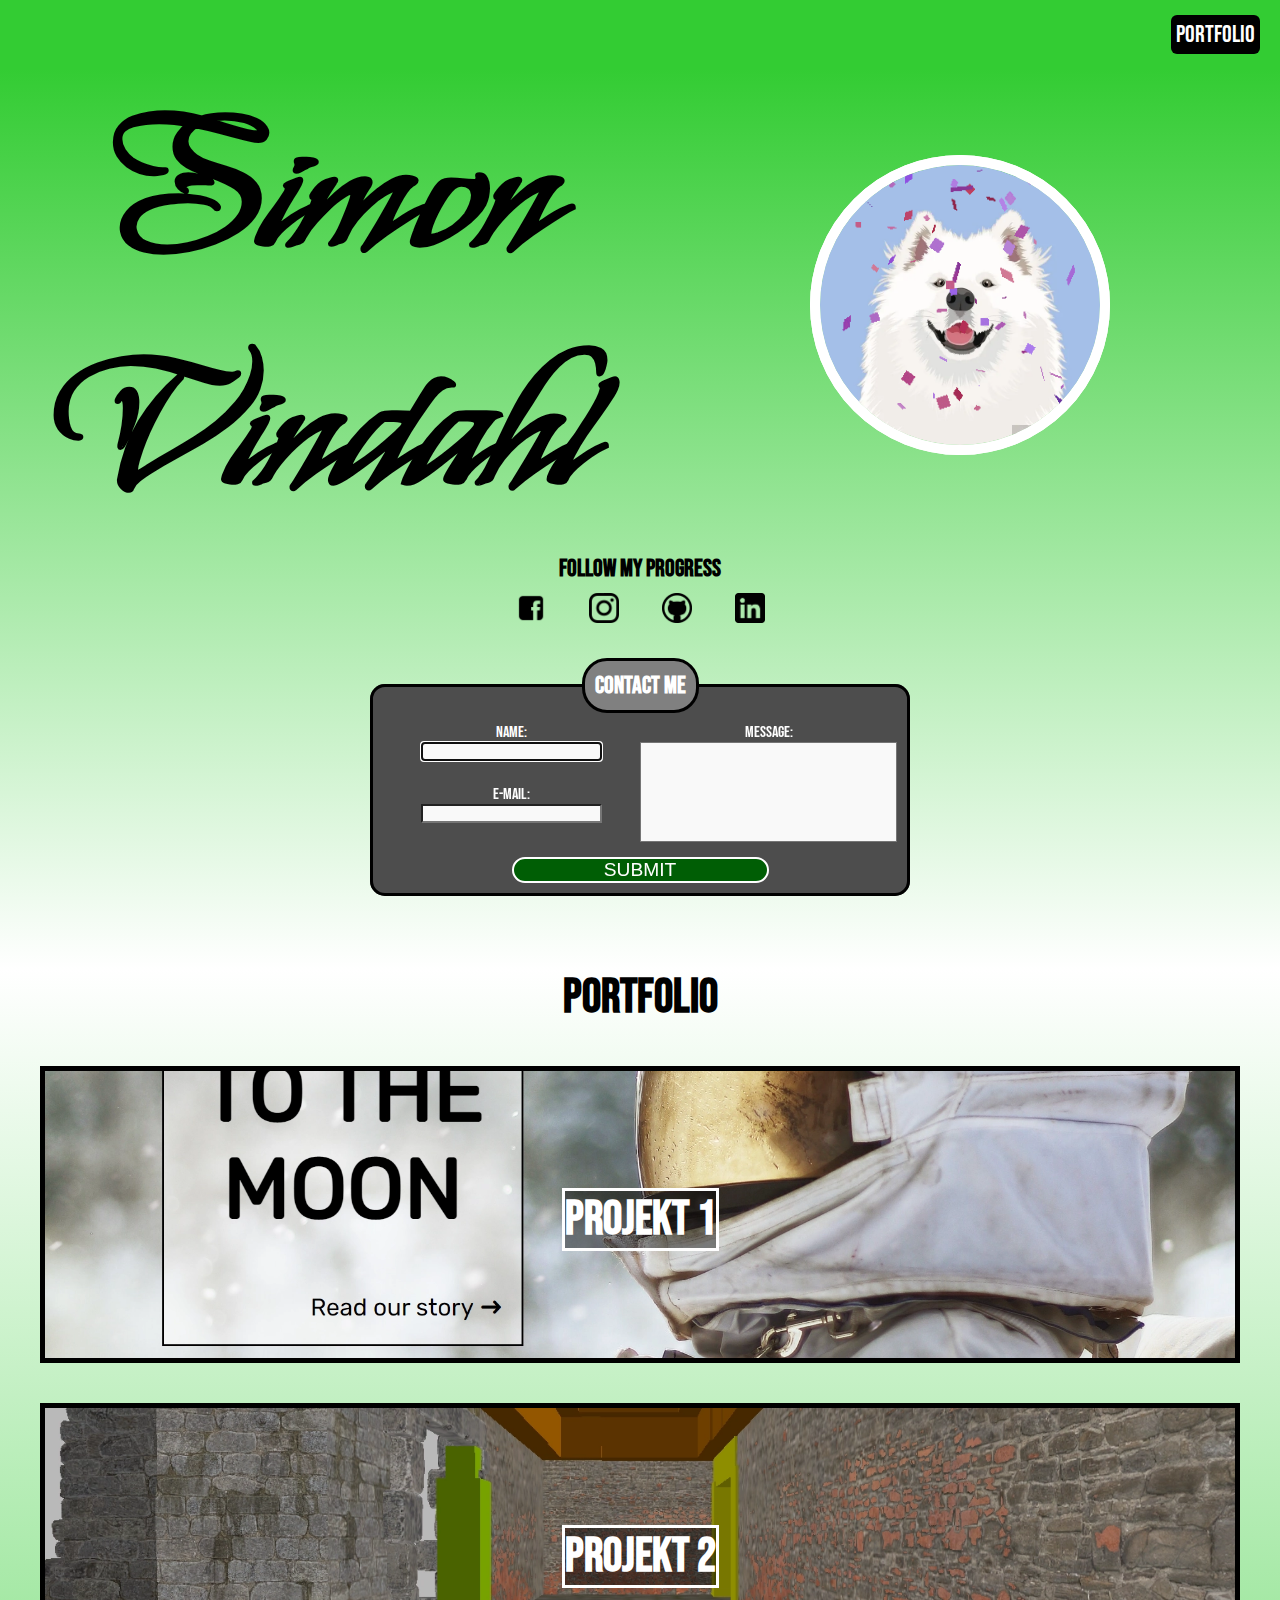
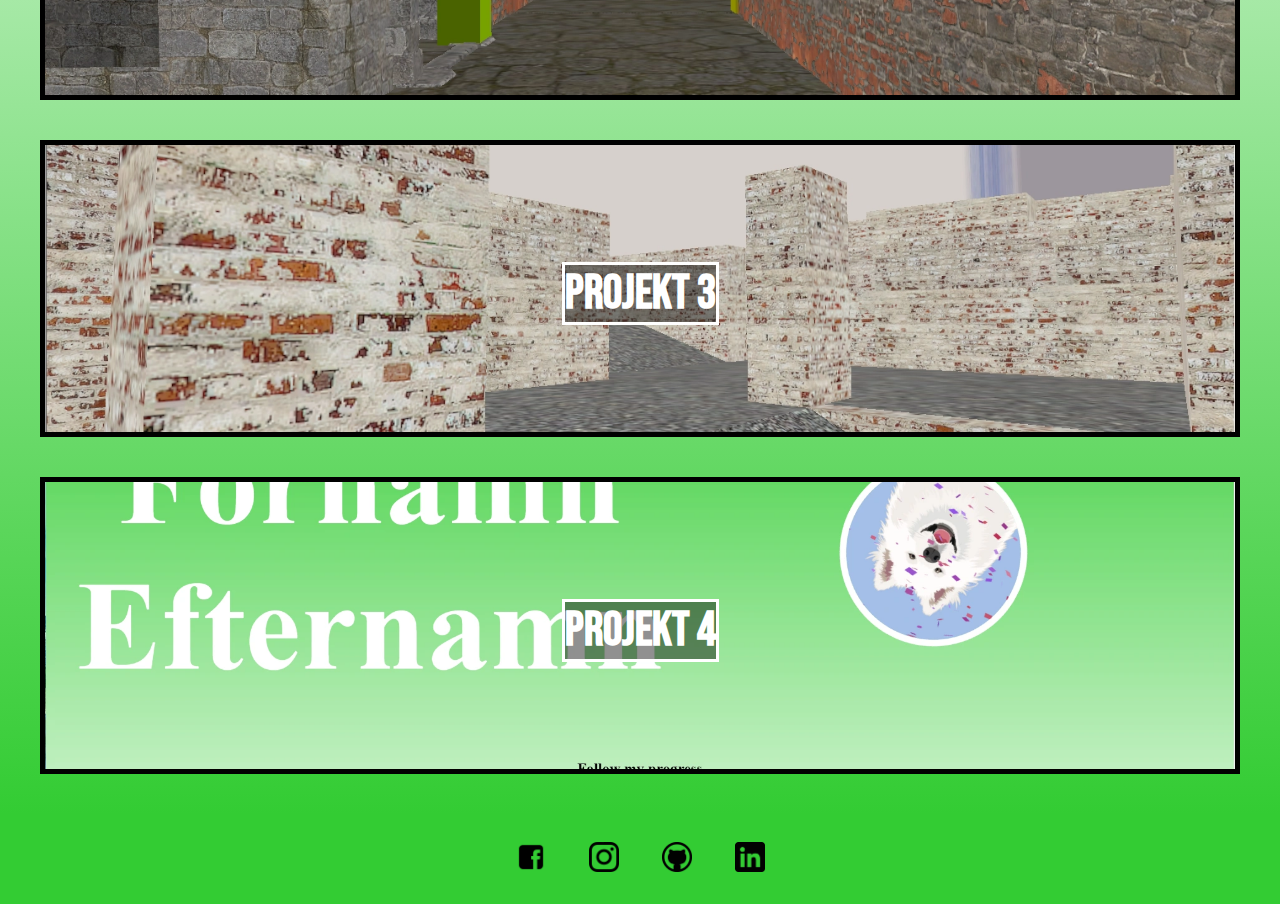
<file: index.html>
<!DOCTYPE html>
<html lang="en">
  <head>
    <link rel="stylesheet" href="style.css" type="text/css" />
    <link rel="normalize" type="text/css" href="style/normalize.css" />
    <link rel="preconnect" href="https://fonts.googleapis.com" />
    <link rel="preconnect" href="https://fonts.gstatic.com" crossorigin />
    <link
      href="https://fonts.googleapis.com/css2?family=My+Soul&display=swap"
      rel="stylesheet"
    />
    <link rel="preconnect" href="https://fonts.googleapis.com" />
    <link rel="preconnect" href="https://fonts.gstatic.com" crossorigin />
    <link
      href="https://fonts.googleapis.com/css2?family=Bebas+Neue&display=swap"
      rel="stylesheet"
    />
    <meta name="keywords" content="Frontend, HTML, CSS" />
    <meta charset="UTF-8" />
    <meta http-equiv="X-UA-Compatible" content="IE=edge" />
    <meta name="viewport" content="width=device-width, initial-scale=1.0" />
    <meta name="description" content="Portfolio with heigh-end content" />
    <meta property="og:title" content="CV and portfolio webpage" />
    <meta property="og:type" content="webpage" />
    <meta
      property="og:url"
      content="https://medieinstitutet.github.io/inl-3-cv-med-css-KennedyB1/#"
    />
    <meta property="og:image" content="#" />
    <meta property="og:image:width" content="400" />
    <meta name="author" content="Simon Vindahl" />
    <title>Portfolio</title>
  </head>
  <body>
    <header>
      <nav>
        <ul class="nav-list">
          <li><a href="#section-two">Portfolio</a></li>
        </ul>
      </nav>
    </header>
    <section class="section-one">
      <div class="grid-container">
        <div class="grid-item-1">
          <h1>
            Simon<br />
            Vindahl
          </h1>
        </div>
        <div class="grid-item-2">
          <div class="profile-picture">
            <img
              class="center"
              src="confetti"
              height="250"
              width="250"
              alt="Moving confetti"
            />

            <img
              class="center-me"
              src="dog.webp"
              height="250"
              width="250"
              alt="dog"
            />
          </div>
        </div>
      </div>
      <section class="contact">
        <h2>Follow my progress</h2>
        <div class="contact-icon">
          <ul>
            <li>
              <a href="#">
                <img alt="Facebook" src="facebook.webp" width="30" height="30"
              /></a>
            </li>
            <li>
              <a href="#">
                <img
                  alt="Instagram"
                  src="instagram.webp"
                  width="30"
                  height="30"
              /></a>
            </li>
            <li>
              <a href="#">
                <img alt="Github" src="github.webp" width="30" height="30"
              /></a>
            </li>
            <li>
              <a href="#">
                <img alt="Linkedin" src="linkedin.webp" width="30" height="30"
              /></a>
            </li>
          </ul>
        </div>
        <div class="contact-me">
          <form id="contact-form" action="action_page.php" method="post">
            <fieldset>
              <legend><h2>Contact me</h2></legend>
              <div class="one">
                <label for="name"> Name:</label><br />
                <input id="name" type="text" required autofocus />
              </div>
              <div class="three">
                <label for="msg">Message:</label><br />
                <textarea id="msg" rows="10" cols="30" required></textarea>
              </div>
              <div class="two">
                <label for="mail">E-mail:</label><br />
                <input id="mail" type="email" required />
              </div>
              <div class="four">
                <button name="submit" type="submit">Submit</button>
              </div>
            </fieldset>
          </form>
        </div>
      </section>
    </section>
    <section class="section-two" id="section-two">
      <h2>Portfolio</h2>
      <div class="portfolio">
        <article class="box portfolio-one">
          <a href="#">
            <h3>
              <span>Projekt 1</span>
            </h3></a
          >
        </article>
        <article class="box portfolio-two">
          <a href="#">
            <h3><span>Projekt 2</span></h3></a
          >
        </article>
        <article class="box portfolio-three">
          <a href="#">
            <h3><span>Projekt 3</span></h3></a
          >
        </article>
        <article class="box portfolio-four">
          <a href="#">
            <h3><span>Projekt 4</span></h3></a
          >
        </article>
      </div>
    </section>
    <footer>
      <div class="contact-icon">
        <ul>
          <li>
            <a href="#">
              <img alt="Facebook" src="facebook.webp" width="30" height="30"
            /></a>
          </li>
          <li>
            <a href="#">
              <img alt="Instagram" src="instagram.webp" width="30" height="30"
            /></a>
          </li>
          <li>
            <a href="#">
              <img alt="Github" src="github.webp" width="30" height="30"
            /></a>
          </li>
          <li>
            <a href="#">
              <img alt="Linkedin" src="linkedin.webp" width="30" height="30"
            /></a>
          </li>
        </ul>
      </div>
    </footer>
  </body>
</html>
</file>
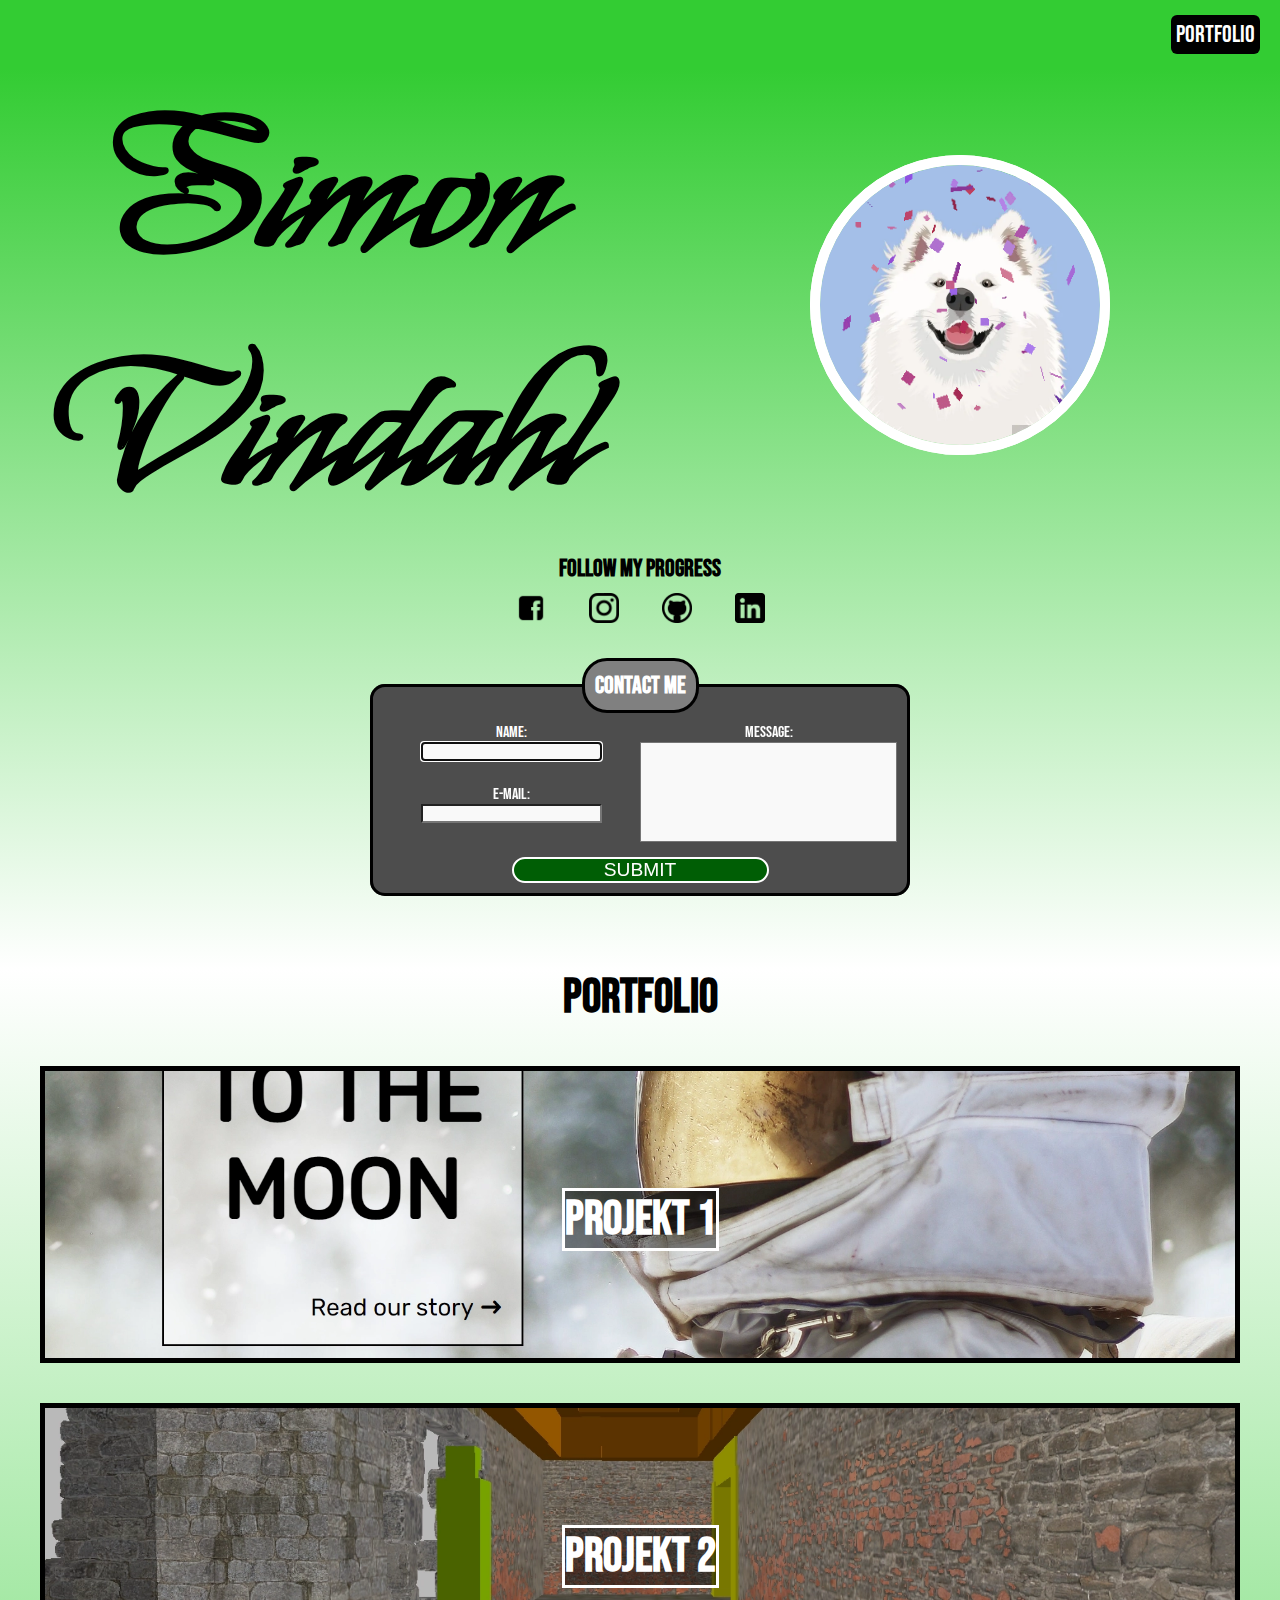
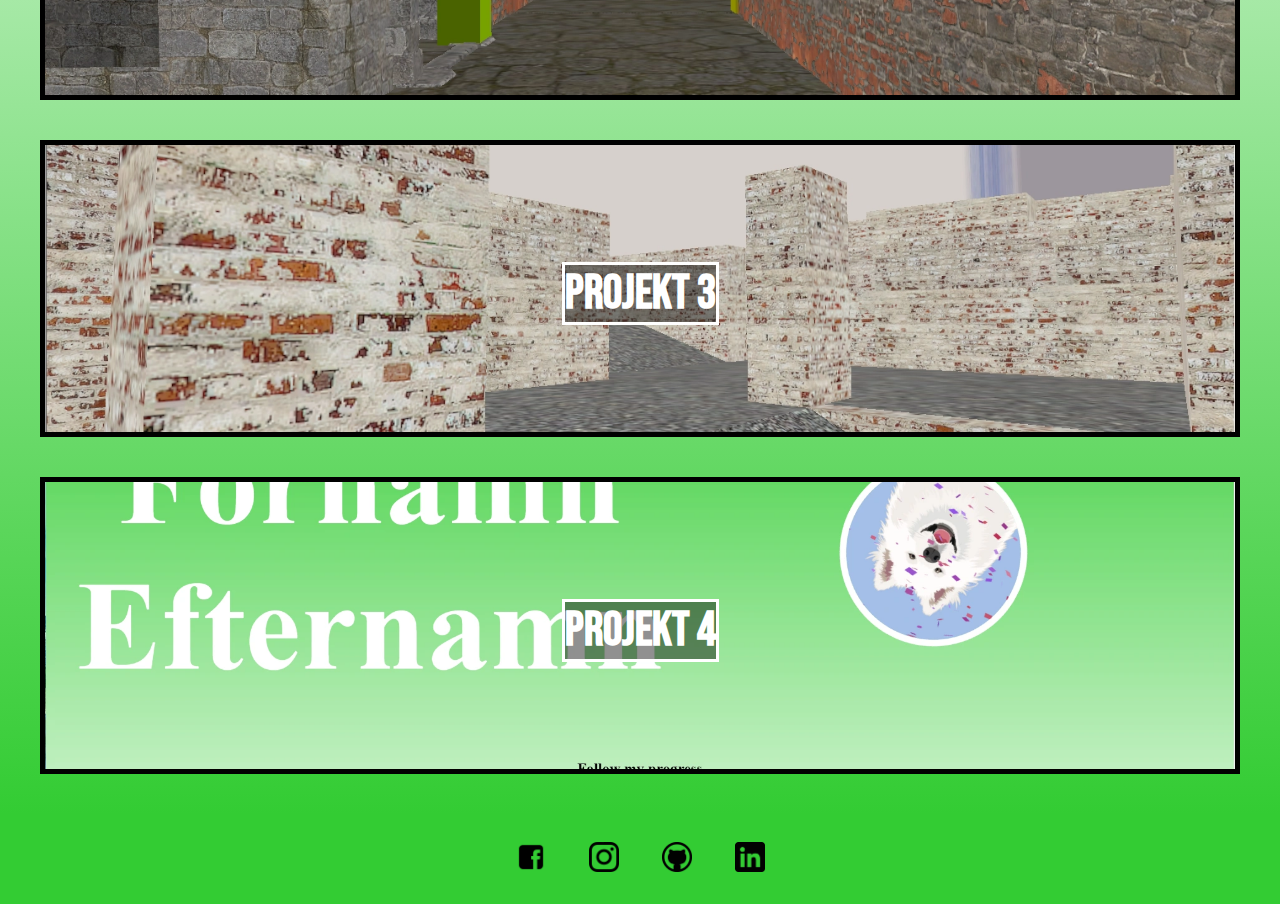
<file: cv-test/index.html>
<!DOCTYPE html>
<html lang="en">
  <head>
    <link rel="stylesheet" href="style.css" type="text/css" />
    <link rel="normalize" type="text/css" href="style/normalize.css" />
    <link rel="preconnect" href="https://fonts.googleapis.com" />
    <link rel="preconnect" href="https://fonts.gstatic.com" crossorigin />
    <link
      href="https://fonts.googleapis.com/css2?family=My+Soul&display=swap"
      rel="stylesheet"
    />
    <link rel="preconnect" href="https://fonts.googleapis.com" />
    <link rel="preconnect" href="https://fonts.gstatic.com" crossorigin />
    <link
      href="https://fonts.googleapis.com/css2?family=Bebas+Neue&display=swap"
      rel="stylesheet"
    />
    <meta name="keywords" content="Frontend, HTML, CSS" />
    <meta charset="UTF-8" />
    <meta http-equiv="X-UA-Compatible" content="IE=edge" />
    <meta name="viewport" content="width=device-width, initial-scale=1.0" />
    <meta name="description" content="Portfolio with heigh-end content" />
    <meta property="og:title" content="CV and portfolio webpage" />
    <meta property="og:type" content="webpage" />
    <meta
      property="og:url"
      content="https://medieinstitutet.github.io/inl-3-cv-med-css-KennedyB1/#"
    />
    <meta property="og:image" content="#" />
    <meta property="og:image:width" content="400" />
    <meta name="author" content="Simon Vindahl" />
    <title>Portfolio</title>
  </head>
  <body>
    <header>
      <nav>
        <ul class="nav-list">
          <li><a href="#section-two">Portfolio</a></li>
        </ul>
      </nav>
    </header>
    <section class="section-one">
      <div class="grid-container">
        <div class="grid-item-1">
          <h1>
            Simon<br />
            Vindahl
          </h1>
        </div>
        <div class="grid-item-2">
          <div class="profile-picture">
            <img
              class="center"
              src="confetti"
              height="250"
              width="250"
              alt="Moving confetti"
            />

            <img
              class="center-me"
              src="dog.webp"
              height="250"
              width="250"
              alt="dog"
            />
          </div>
        </div>
      </div>
      <section class="contact">
        <h2>Follow my progress</h2>
        <div class="contact-icon">
          <ul>
            <li>
              <a href="#">
                <img alt="Facebook" src="facebook.webp" width="30" height="30"
              /></a>
            </li>
            <li>
              <a href="#">
                <img
                  alt="Instagram"
                  src="instagram.webp"
                  width="30"
                  height="30"
              /></a>
            </li>
            <li>
              <a href="#">
                <img alt="Github" src="github.webp" width="30" height="30"
              /></a>
            </li>
            <li>
              <a href="#">
                <img alt="Linkedin" src="linkedin.webp" width="30" height="30"
              /></a>
            </li>
          </ul>
        </div>
        <div class="contact-me">
          <form id="contact-form" action="action_page.php" method="post">
            <fieldset>
              <legend><h2>Contact me</h2></legend>
              <div class="one">
                <label for="name"> Name:</label><br />
                <input id="name" type="text" required autofocus />
              </div>
              <div class="three">
                <label for="msg">Message:</label><br />
                <textarea id="msg" rows="10" cols="30" required></textarea>
              </div>
              <div class="two">
                <label for="mail">E-mail:</label><br />
                <input id="mail" type="email" required />
              </div>
              <div class="four">
                <button name="submit" type="submit">Submit</button>
              </div>
            </fieldset>
          </form>
        </div>
      </section>
    </section>
    <section class="section-two" id="section-two">
      <h2>Portfolio</h2>
      <div class="portfolio">
        <article class="box portfolio-one">
          <a href="#">
            <h3>
              <span>Projekt 1</span>
            </h3></a
          >
        </article>
        <article class="box portfolio-two">
          <a href="#">
            <h3><span>Projekt 2</span></h3></a
          >
        </article>
        <article class="box portfolio-three">
          <a href="#">
            <h3><span>Projekt 3</span></h3></a
          >
        </article>
        <article class="box portfolio-four">
          <a href="#">
            <h3><span>Projekt 4</span></h3></a
          >
        </article>
      </div>
    </section>
    <footer>
      <div class="contact-icon">
        <ul>
          <li>
            <a href="#">
              <img alt="Facebook" src="facebook.webp" width="30" height="30"
            /></a>
          </li>
          <li>
            <a href="#">
              <img alt="Instagram" src="instagram.webp" width="30" height="30"
            /></a>
          </li>
          <li>
            <a href="#">
              <img alt="Github" src="github.webp" width="30" height="30"
            /></a>
          </li>
          <li>
            <a href="#">
              <img alt="Linkedin" src="linkedin.webp" width="30" height="30"
            /></a>
          </li>
        </ul>
      </div>
    </footer>
  </body>
</html>
</file>
<file: style.css>
html{scroll-behavior:smooth}body,html{width:100%;height:100%;margin:0;font-family:"Bebas Neue",cursive,"Times New Roman",Times,serif}*{box-sizing:border-box;margin:0;padding:0}nav{display:flex;justify-content:right;align-items:center;background-color:rgba(0,0,0,0)}.nav-list{list-style-type:none;display:flex}.nav-list li{margin:20px}.nav-list li a{color:#fff;text-decoration:none;padding:5px;transition:.2s;border-radius:6px;font-size:1.5rem;background-color:#000}.nav-list li a:hover{background-color:#fff;color:#000}.grid-container{display:grid;grid-template-columns:repeat(2, 1fr);grid-template-rows:1fr}.grid-item-1{text-align:center;display:flex;justify-content:center;align-items:center;font-size:7vw;color:#000;font-family:"My Soul",cursive,sans}.grid-item-2{display:flex;justify-content:center;align-items:center}.section-one{position:relative;background:linear-gradient(to bottom, #33cc33 0%, #ffffff 100%);min-height:100vh}header{background-color:#3c3}.profile-picture{position:absolute}.profile-picture img{-webkit-animation-duration:10000ms;animation-duration:10000ms;-webkit-animation-iteration-count:infinite;animation-iteration-count:infinite;-webkit-animation-timing-function:linear;animation-timing-function:linear;-webkit-animation-name:spin;animation-name:spin;width:300px;height:300px}@-webkit-keyframes spin{from{transform:rotate(0deg)}to{transform:rotate(360deg)}}@keyframes spin{from{transform:rotate(0deg)}to{transform:rotate(360deg)}}.profile-picture img{border:10px solid #fff;border-radius:150px}.center{position:relative;top:0;left:0;z-index:1}.center-me{position:absolute;top:0;left:0;z-index:0}.contact{min-height:40vh;display:flex;flex-direction:column;align-items:center;justify-content:center}.contact li{display:inline-block;padding:10px 20px}.contact li img{width:30px;height:30px;transition:all 1s}.contact li img:hover{transition:all .1s;box-shadow:0 0 10px 10px #fff;background-color:#fff;transform:scale(1.1)}.section-two{position:relative;background:linear-gradient(to bottom, #ffffff 0%, #33cc33 100%);overflow:hidden;min-height:100vh}.section-two h2{text-align:center;font-size:3rem}.portfolio a{position:absolute;width:100%;height:100%;z-index:1}.portfolio a{text-decoration:none}.portfolio h3{text-align:center;vertical-align:middle;line-height:33vh;font-size:3rem;position:relative;overflow:hidden;white-space:nowrap;color:#fff}.portfolio span{background-color:rgba(0,0,0,.437);border:3px solid #fff}.portfolio-one{margin:40px;height:33vh;border:5px solid #000;background:url("projekt-1.webp") no-repeat center;background-size:cover;background-color:#ccc;position:relative}.portfolio-two{margin:40px;height:33vh;border:5px solid #000;background:url("projekt-2.webp") no-repeat center;background-size:cover;background-color:#ccc;position:relative}.portfolio-three{margin:40px;height:33vh;border:5px solid #000;background:url("projekt-3.webp") no-repeat center;background-size:cover;background-color:#ccc;position:relative}.portfolio-four{margin:40px;height:33vh;border:5px solid #000;background-color:rgba(0,0,0,0);background:url("projekt-4.webp") no-repeat center;background-size:cover;background-color:#ccc;position:relative}.portfolio-one:hover{opacity:60%;border-color:#fff;transition:all 1s;box-shadow:0 0 20px 20px #000}.portfolio-two:hover{opacity:60%;border-color:#fff;transition:all 1s;box-shadow:0 0 20px 20px #000}.portfolio-three:hover{opacity:60%;border-color:#fff;transition:all 1s;box-shadow:0 0 20px 20px #000}.portfolio-four:hover{opacity:60%;border-color:#fff;transition:all 1s;box-shadow:0 0 20px 20px #000}.box,.contact{transition:all 1s}.contact-me{text-align:center;margin-top:20px;font-size:1rem}#contact-form fieldset{display:grid;grid-template-columns:repeat(2, 1fr);grid-template-rows:repeat(2, 1fr);border:3px solid #000;text-align:center;background-color:#4d4d4d;padding:10px;color:#fff;border-radius:15px}#contact-form fieldset .four{margin-top:10px}#contact-form legend{margin:0 auto;background-color:gray;border:3px solid #000;border-radius:25px;padding:10px}fieldset{border:none}input,textarea{background-color:#f9f9f9}.three{grid-column:2;grid-row:1/3}.three textarea{height:100px;max-width:100%;resize:none}.four{grid-column:1/3;grid-row:3;display:flex;justify-content:center}.four button{cursor:pointer;width:50%;border:2px solid #fff;background:#005e05;color:#fff;border-radius:15px;font-size:1.2rem;text-transform:uppercase}.four button:hover{background:#00ff0d;transition:background-color .3s ease-in-out}footer{min-height:10vh;display:flex;align-items:center;justify-content:center;background-color:#3c3}footer li{display:inline-block;padding:10px 20px}footer li img{width:30px;height:30px;transition:all 1s}footer li img:hover{transition:all .1s;box-shadow:0 0 10px 10px #fff;background-color:#fff;transform:scale(1.1)}@media screen and (max-width: 900px){.section-one{min-height:100vh}.section-two{min-height:100vh}.grid-container{display:flex;flex-direction:column;justify-content:space-evenly;margin:auto;margin-bottom:50px}.grid-item-1{text-align:center;font-size:10vw;justify-content:center;align-items:center}.grid-item-2{text-align:center;justify-content:center;align-items:center;height:250px}.profile-picture img{width:250px;height:250px}}@media screen and (max-width: 500px){#contact-form{display:grid;display:grid;grid-template-columns:200px 1fr}.one{grid-column:1;grid-row:1}.two{grid-column:1;grid-row:2}.three{grid-column:1;grid-row:3}.four{grid-column:1;grid-row:4}.three textarea{height:6em;width:15em}}/*# sourceMappingURL=style.css.map */
</file>
<file: cv-test/style.css>
html{scroll-behavior:smooth}body,html{width:100%;height:100%;margin:0;font-family:"Bebas Neue",cursive,"Times New Roman",Times,serif}*{box-sizing:border-box;margin:0;padding:0}nav{display:flex;justify-content:right;align-items:center;background-color:rgba(0,0,0,0)}.nav-list{list-style-type:none;display:flex}.nav-list li{margin:20px}.nav-list li a{color:#fff;text-decoration:none;padding:5px;transition:.2s;border-radius:6px;font-size:1.5rem;background-color:#000}.nav-list li a:hover{background-color:#fff;color:#000}.grid-container{display:grid;grid-template-columns:repeat(2, 1fr);grid-template-rows:1fr}.grid-item-1{text-align:center;display:flex;justify-content:center;align-items:center;font-size:7vw;color:#000;font-family:"My Soul",cursive,sans}.grid-item-2{display:flex;justify-content:center;align-items:center}.section-one{position:relative;background:linear-gradient(to bottom, #33cc33 0%, #ffffff 100%);min-height:100vh}header{background-color:#3c3}.profile-picture{position:absolute}.profile-picture img{-webkit-animation-duration:10000ms;animation-duration:10000ms;-webkit-animation-iteration-count:infinite;animation-iteration-count:infinite;-webkit-animation-timing-function:linear;animation-timing-function:linear;-webkit-animation-name:spin;animation-name:spin;width:300px;height:300px}@-webkit-keyframes spin{from{transform:rotate(0deg)}to{transform:rotate(360deg)}}@keyframes spin{from{transform:rotate(0deg)}to{transform:rotate(360deg)}}.profile-picture img{border:10px solid #fff;border-radius:150px}.center{position:relative;top:0;left:0;z-index:1}.center-me{position:absolute;top:0;left:0;z-index:0}.contact{min-height:40vh;display:flex;flex-direction:column;align-items:center;justify-content:center}.contact li{display:inline-block;padding:10px 20px}.contact li img{width:30px;height:30px;transition:all 1s}.contact li img:hover{transition:all .1s;box-shadow:0 0 10px 10px #fff;background-color:#fff;transform:scale(1.1)}.section-two{position:relative;background:linear-gradient(to bottom, #ffffff 0%, #33cc33 100%);overflow:hidden;min-height:100vh}.section-two h2{text-align:center;font-size:3rem}.portfolio a{position:absolute;width:100%;height:100%;z-index:1}.portfolio a{text-decoration:none}.portfolio h3{text-align:center;vertical-align:middle;line-height:33vh;font-size:3rem;position:relative;overflow:hidden;white-space:nowrap;color:#fff}.portfolio span{background-color:rgba(0,0,0,.437);border:3px solid #fff}.portfolio-one{margin:40px;height:33vh;border:5px solid #000;background:url("projekt-1.webp") no-repeat center;background-size:cover;background-color:#ccc;position:relative}.portfolio-two{margin:40px;height:33vh;border:5px solid #000;background:url("projekt-2.webp") no-repeat center;background-size:cover;background-color:#ccc;position:relative}.portfolio-three{margin:40px;height:33vh;border:5px solid #000;background:url("projekt-3.webp") no-repeat center;background-size:cover;background-color:#ccc;position:relative}.portfolio-four{margin:40px;height:33vh;border:5px solid #000;background-color:rgba(0,0,0,0);background:url("projekt-4.webp") no-repeat center;background-size:cover;background-color:#ccc;position:relative}.portfolio-one:hover{opacity:60%;border-color:#fff;transition:all 1s;box-shadow:0 0 20px 20px #000}.portfolio-two:hover{opacity:60%;border-color:#fff;transition:all 1s;box-shadow:0 0 20px 20px #000}.portfolio-three:hover{opacity:60%;border-color:#fff;transition:all 1s;box-shadow:0 0 20px 20px #000}.portfolio-four:hover{opacity:60%;border-color:#fff;transition:all 1s;box-shadow:0 0 20px 20px #000}.box,.contact{transition:all 1s}.contact-me{text-align:center;margin-top:20px;font-size:1rem}#contact-form fieldset{display:grid;grid-template-columns:repeat(2, 1fr);grid-template-rows:repeat(2, 1fr);border:3px solid #000;text-align:center;background-color:#4d4d4d;padding:10px;color:#fff;border-radius:15px}#contact-form fieldset .four{margin-top:10px}#contact-form legend{margin:0 auto;background-color:gray;border:3px solid #000;border-radius:25px;padding:10px}fieldset{border:none}input,textarea{background-color:#f9f9f9}.three{grid-column:2;grid-row:1/3}.three textarea{height:100px;max-width:100%;resize:none}.four{grid-column:1/3;grid-row:3;display:flex;justify-content:center}.four button{cursor:pointer;width:50%;border:2px solid #fff;background:#005e05;color:#fff;border-radius:15px;font-size:1.2rem;text-transform:uppercase}.four button:hover{background:#00ff0d;transition:background-color .3s ease-in-out}footer{min-height:10vh;display:flex;align-items:center;justify-content:center;background-color:#3c3}footer li{display:inline-block;padding:10px 20px}footer li img{width:30px;height:30px;transition:all 1s}footer li img:hover{transition:all .1s;box-shadow:0 0 10px 10px #fff;background-color:#fff;transform:scale(1.1)}@media screen and (max-width: 900px){.section-one{min-height:100vh}.section-two{min-height:100vh}.grid-container{display:flex;flex-direction:column;justify-content:space-evenly;margin:auto;margin-bottom:50px}.grid-item-1{text-align:center;font-size:10vw;justify-content:center;align-items:center}.grid-item-2{text-align:center;justify-content:center;align-items:center;height:250px}.profile-picture img{width:250px;height:250px}}@media screen and (max-width: 500px){#contact-form{display:grid;display:grid;grid-template-columns:200px 1fr}.one{grid-column:1;grid-row:1}.two{grid-column:1;grid-row:2}.three{grid-column:1;grid-row:3}.four{grid-column:1;grid-row:4}.three textarea{height:6em;width:15em}}/*# sourceMappingURL=style.css.map */
</file>
